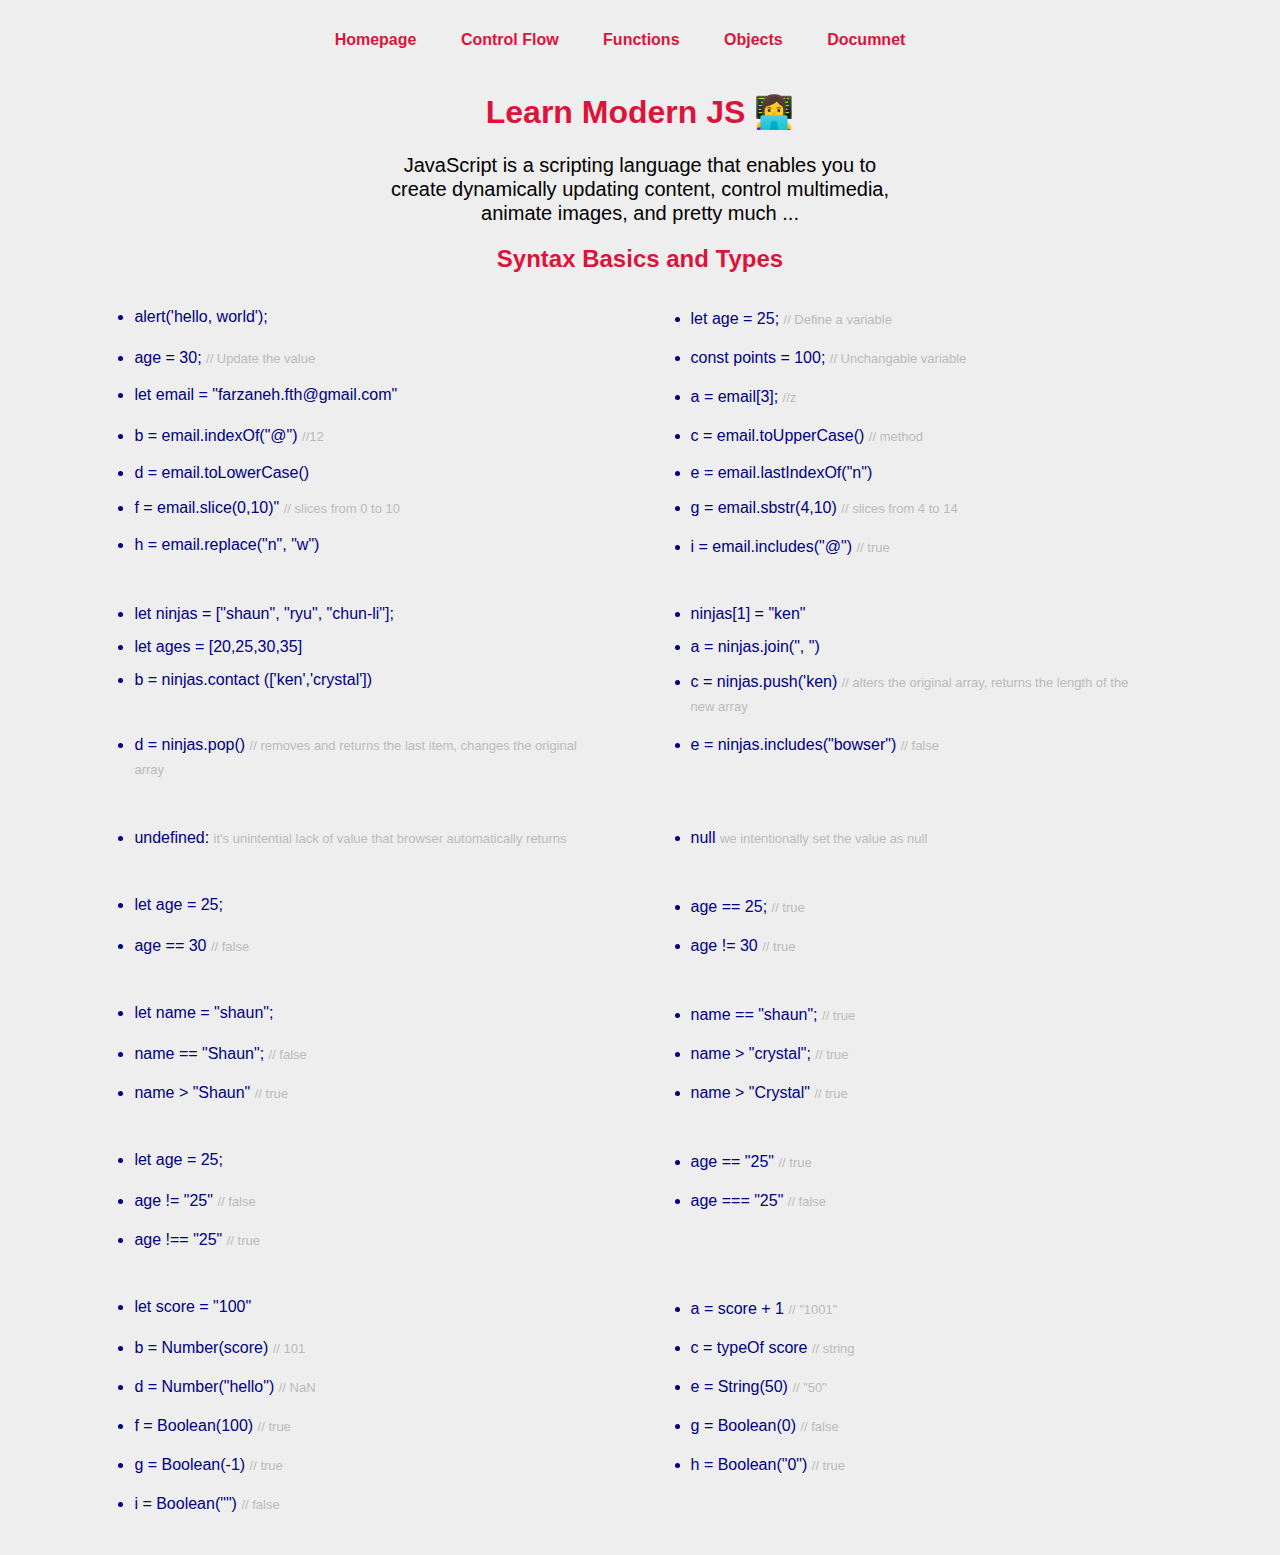
<file: index.html>
<!DOCTYPE html>
<html lang="en">
  <head>
    <meta charset="UTF-8" />
    <meta http-equiv="X-UA-Compatible" content="IE=edge" />
    <meta
      name="description"
      content="Croissant delivery - by online mailorder"
    />
    <meta name="viewport" content="width=device-width, initial-scale=1.0" />
    <link rel="stylesheet" href="/src/styling.css" />
    <title>Modern JS</title>
  </head>
  <body>
    <center>
      <a href="/">Homepage</a>
      <a href="/controlFlow.html">Control Flow</a>
      <a href="/functions.html">Functions</a>
      <a href="/objects.html">Objects</a>
      <a href="/document.html">Documnet</a>
    </center>
    <h1 id="page_title">Learn Modern JS 👩‍💻</h1>
    <center>
      <p>
        JavaScript is a scripting language that enables you to create
        dynamically updating content, control multimedia, animate images, and
        pretty much ...
      </p>
    </center>

    <h2>Syntax Basics and Types</h2>

    <ul>
      <li>alert('hello, world');</li>
      <li>
        let age = 25;
        <p class="comment">// Define a variable</p>
      </li>
      <li>
        age = 30;
        <p class="comment">// Update the value</p>
      </li>
      <li>
        const points = 100;
        <p class="comment">// Unchangable variable</p>
      </li>
      <li>let email = "farzaneh.fth@gmail.com"</li>
      <li>
        a = email[3];
        <p class="comment">//z</p>
      </li>
      <li>
        b = email.indexOf("@")
        <p class="comment">//12</p>
      </li>
      <li>
        c = email.toUpperCase()
        <p class="comment">// method</p>
      </li>
      <li>d = email.toLowerCase()</li>
      <li>e = email.lastIndexOf("n")</li>
      <li>
        f = email.slice(0,10)"
        <p class="comment">// slices from 0 to 10</p>
      </li>
      <li>
        g = email.sbstr(4,10)
        <p class="comment">// slices from 4 to 14</p>
      </li>
      <li>h = email.replace("n", "w")</li>
      <li>
        i = email.includes("@")
        <p class="comment">// true</p>
      </li>
    </ul>

    <ul>
      <li>let ninjas = ["shaun", "ryu", "chun-li"];</li>
      <li>ninjas[1] = "ken"</li>
      <li>let ages = [20,25,30,35]</li>
      <li>a = ninjas.join(", ")</li>
      <li>b = ninjas.contact (['ken','crystal'])</li>
      <li>
        c = ninjas.push('ken)
        <p class="comment">
          // alters the original array, returns the length of the new array
        </p>
      </li>
      <li>
        d = ninjas.pop()
        <p class="comment">
          // removes and returns the last item, changes the original array
        </p>
      </li>
      <li>
        e = ninjas.includes("bowser")
        <p class="comment">// false</p>
      </li>
    </ul>

    <ul>
      <li>
        undefined:
        <p class="comment">
          it's unintential lack of value that browser automatically returns
        </p>
      </li>
      <li>
        null
        <p class="comment">we intentionally set the value as null</p>
      </li>
    </ul>

    <ul>
      <li>let age = 25;</li>
      <li>
        age == 25;
        <p class="comment">// true</p>
      </li>
      <li>
        age == 30
        <p class="comment">// false</p>
      </li>
      <li>
        age != 30
        <p class="comment">// true</p>
      </li>
    </ul>

    <ul>
      <li>let name = "shaun";</li>
      <li>
        name == "shaun";
        <p class="comment">// true</p>
      </li>
      <li>
        name == "Shaun";
        <p class="comment">// false</p>
      </li>

      <li>
        name > "crystal";
        <p class="comment">// true</p>
      </li>
      <li>
        name > "Shaun"
        <p class="comment">// true</p>
      </li>
      <li>
        name > "Crystal"
        <p class="comment">// true</p>
      </li>
    </ul>

    <ul>
      <li>let age = 25;</li>
      <li>
        age == "25"
        <p class="comment">// true</p>
      </li>
      <li>
        age != "25"
        <p class="comment">// false</p>
      </li>
      <li>
        age === "25"
        <p class="comment">// false</p>
      </li>
      <li>
        age !== "25"
        <p class="comment">// true</p>
      </li>
    </ul>

    <ul>
      <li>let score = "100"</li>
      <li>
        a = score + 1
        <p class="comment">// "1001"</p>
      </li>
      <li>
        b = Number(score)
        <p class="comment">// 101</p>
      </li>
      <li>
        c = typeOf score
        <p class="comment">// string</p>
      </li>
      <li>
        d = Number("hello")
        <p class="comment">// NaN</p>
      </li>
      <li>
        e = String(50)
        <p class="comment">// "50"</p>
      </li>
      <li>
        f = Boolean(100)
        <p class="comment">// true</p>
      </li>
      <li>
        g = Boolean(0)
        <p class="comment">// false</p>
      </li>
      <li>
        g = Boolean(-1)
        <p class="comment">// true</p>
      </li>
      <li>
        h = Boolean("0")
        <p class="comment">// true</p>
      </li>
      <li>
        i = Boolean("")
        <p class="comment">// false</p>
      </li>
    </ul>

    <script src="src/sandbox.js"></script>
  </body>
</html>
</file>
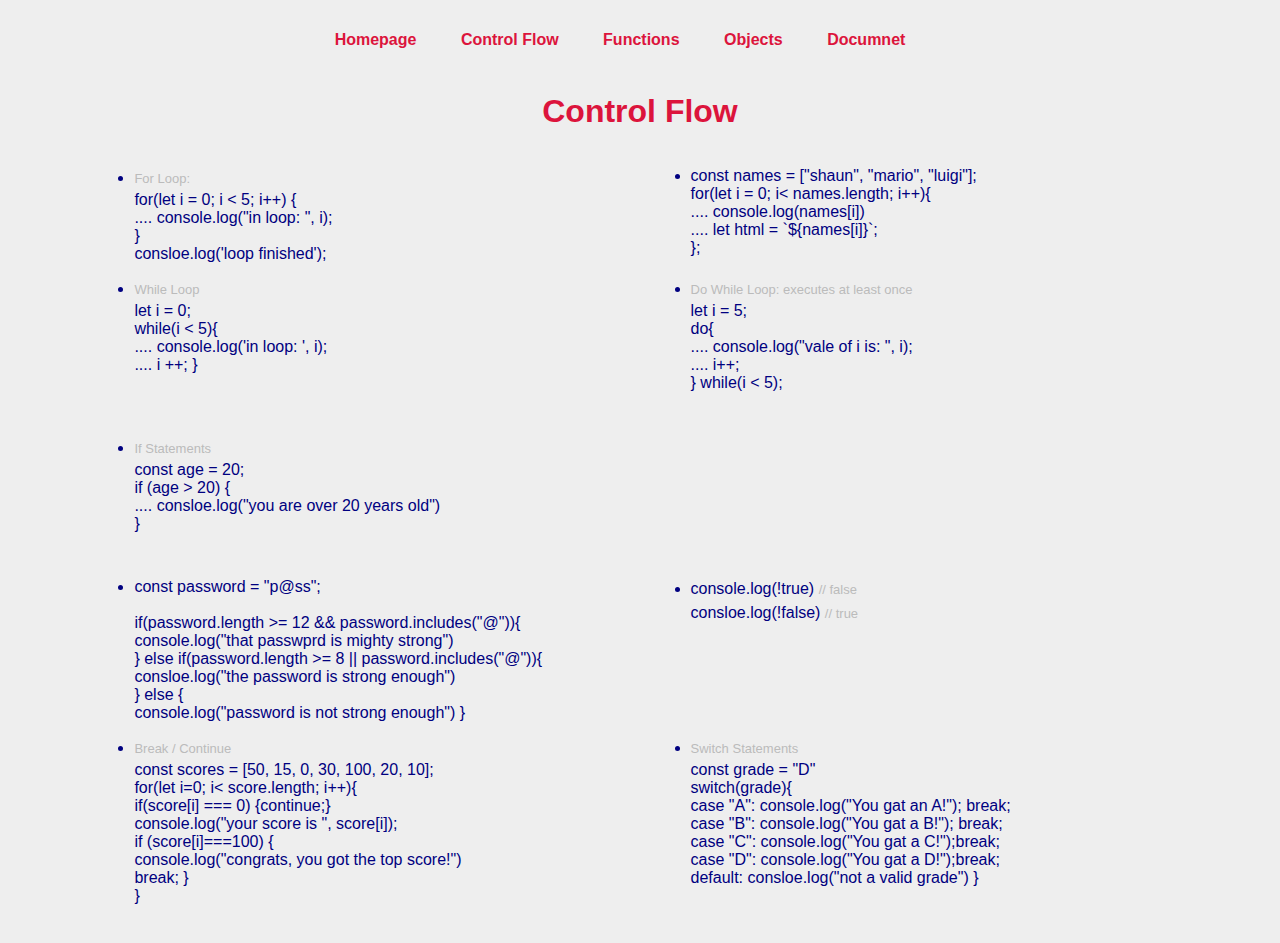
<file: controlFlow.html>
<!DOCTYPE html>
<html lang="en">
  <head>
    <meta charset="UTF-8" />
    <meta name="viewport" content="width=device-width, initial-scale=1.0" />
    <link rel="stylesheet" href="/src/styling.css" />
    <title>Control Flow</title>
  </head>
  <body>
    <center>
      <a href="/">Homepage</a>
      <a href="/controlFlow.html">Control Flow</a>
      <a href="/functions.html">Functions</a>
      <a href="/objects.html">Objects</a>
      <a href="/document.html">Documnet</a>
    </center>
    <h1>Control Flow</h1>

    <ul>
      <li>
        <p class="comment">For Loop:</p>
        <br />

        for(let i = 0; i < 5; i++) {
        <br />
        .... console.log("in loop: ", i);
        <br />}
        <br />
        consloe.log('loop finished');
      </li>

      <li>
        const names = ["shaun", "mario", "luigi"];
        <br />
        for(let i = 0; i< names.length; i++){
        <br />.... console.log(names[i]) <br />
        .... let html = `${names[i]}`;
        <br />
        };
      </li>

      <li>
        <p class="comment">While Loop</p>
        <br />
        let i = 0;
        <br />
        while(i < 5){
        <br />
        .... console.log('in loop: ', i);
        <br />
        .... i ++; }
      </li>
      <li>
        <p class="comment">Do While Loop: executes at least once</p>
        <br />
        let i = 5;
        <br />
        do{
        <br />
        .... console.log("vale of i is: ", i);
        <br />
        .... i++;
        <br />
        } while(i < 5);
      </li>
    </ul>

    <ul>
      <li>
        <p class="comment">If Statements</p>
        <br />
        const age = 20;
        <br />
        if (age > 20) {
        <br />
        .... consloe.log("you are over 20 years old")
        <br />
        }
      </li>
    </ul>

    <ul>
      <li>
        const password = "p@ss";
        <br />
        <br />
        if(password.length >= 12 && password.includes("@")){
        <br />
        console.log("that passwprd is mighty strong")
        <br />
        } else if(password.length >= 8 || password.includes("@")){
        <br />
        consloe.log("the password is strong enough")
        <br />
        } else {
        <br />
        console.log("password is not strong enough") }
      </li>
      <li>
        console.log(!true)
        <p class="comment">// false</p>
        <br />
        consloe.log(!false)
        <p class="comment">// true</p>
      </li>
      <li>
        <p class="comment">Break / Continue</p>
        <br />
        const scores = [50, 15, 0, 30, 100, 20, 10];
        <br />
        for(let i=0; i< score.length; i++){
        <br />
        if(score[i] === 0) {continue;}
        <br />
        console.log("your score is ", score[i]);
        <br />
        if (score[i]===100) {
        <br />
        console.log("congrats, you got the top score!")
        <br />
        break; }
        <br />
        }
      </li>
      <li>
        <p class="comment">Switch Statements</p>
        <br />
        const grade = "D"
        <br />
        switch(grade){
        <br />
        case "A": console.log("You gat an A!"); break;
        <br />
        case "B": console.log("You gat a B!"); break;
        <br />
        case "C": console.log("You gat a C!");break;
        <br />
        case "D": console.log("You gat a D!");break;
        <br />
        default: consloe.log("not a valid grade") }
      </li>
    </ul>

    <script src="/src/controlFlow.js"></script>
  </body>
</html>
</file>
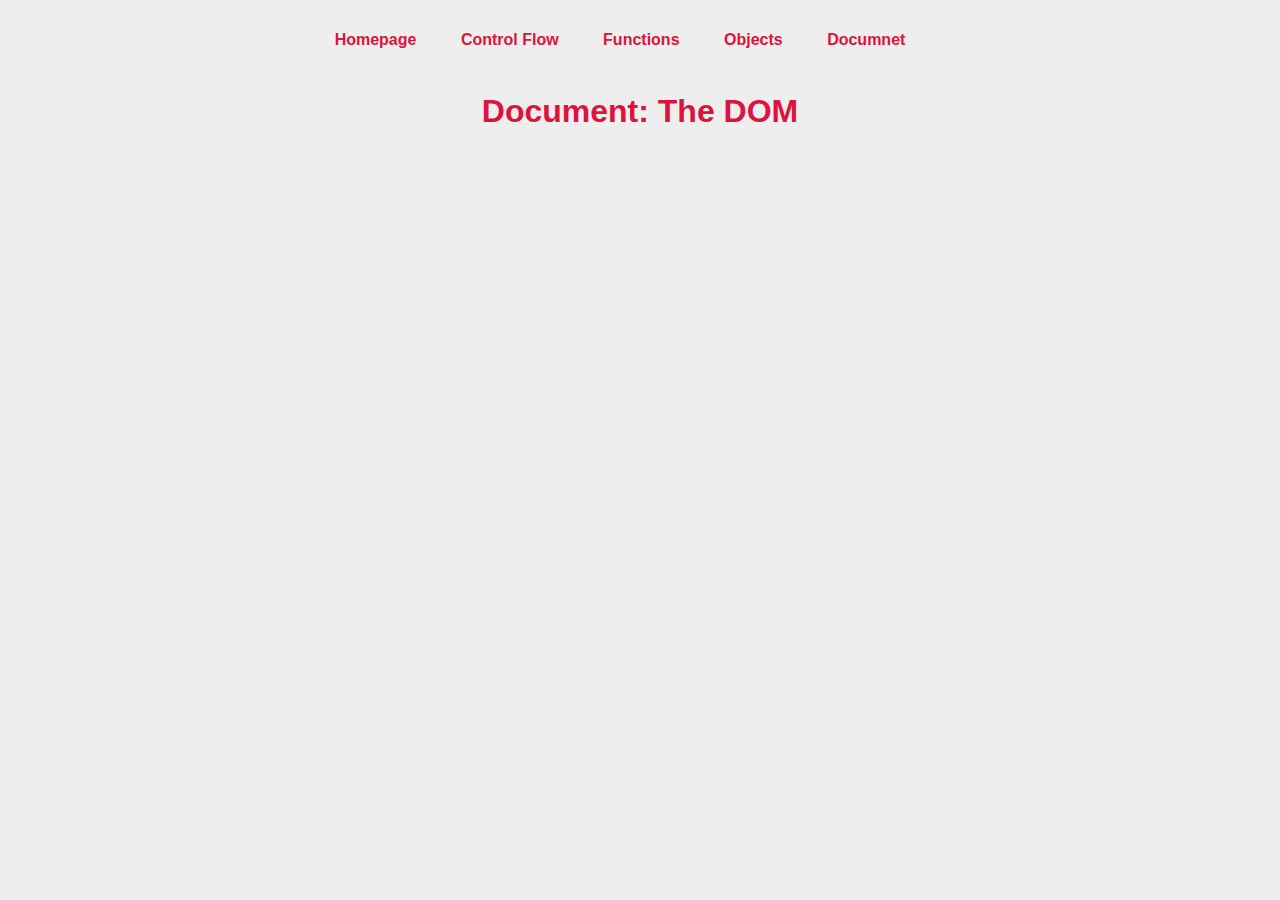
<file: document.html>
<!DOCTYPE html>
<html lang="en">
  <head>
    <meta charset="UTF-8" />
    <meta name="viewport" content="width=device-width, initial-scale=1.0" />
    <link rel="stylesheet" href="/src/styling.css" />
    <title>Document</title>
  </head>
  <body>
    <center>
      <a href="/">Homepage</a>
      <a href="/controlFlow.html">Control Flow</a>
      <a href="/functions.html">Functions</a>
      <a href="/objects.html">Objects</a>
      <a href="/document.html">Documnet</a>
    </center>
    <h1>Document: The DOM</h1>

    <script src="/src/document.js"></script>
  </body>
</html>
</file>
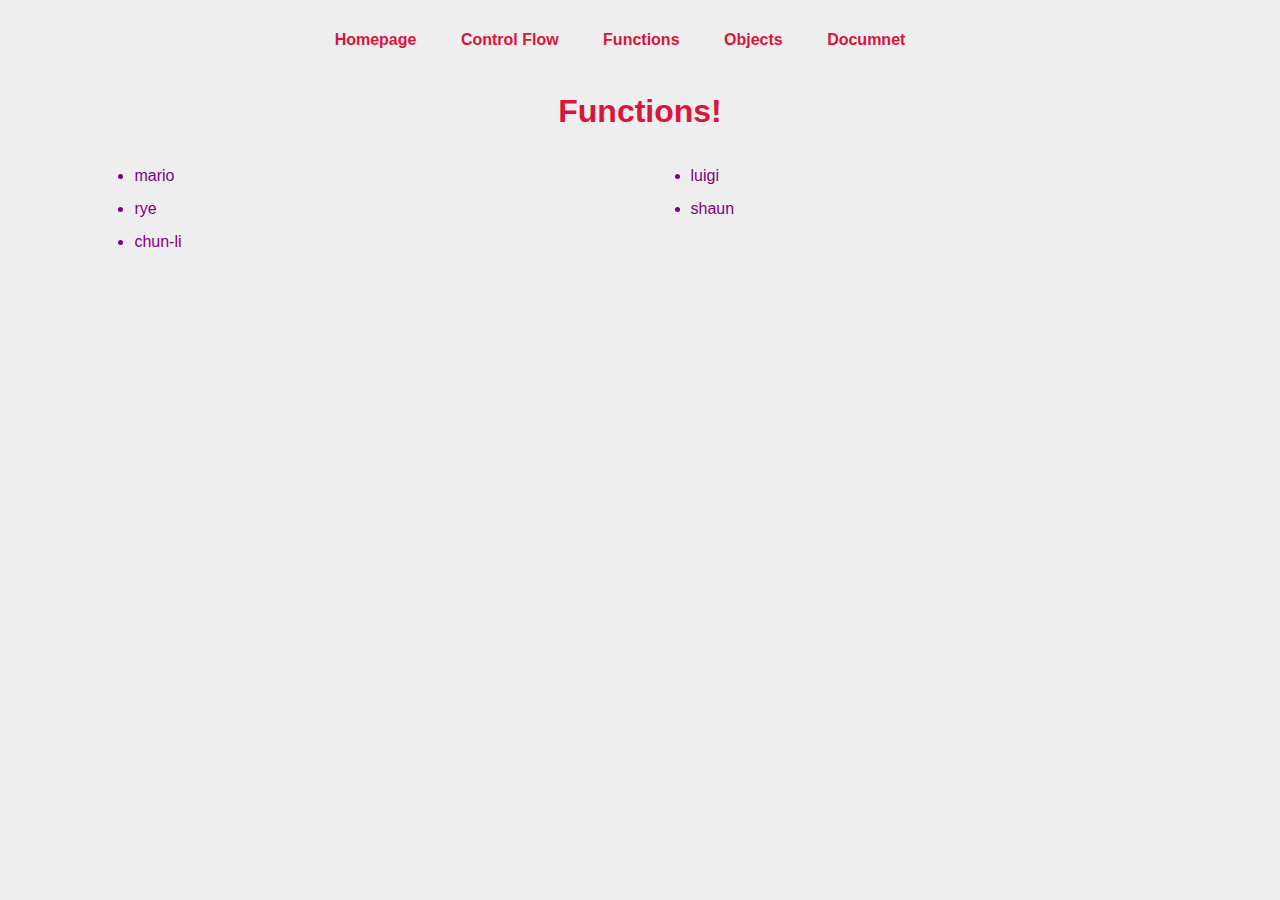
<file: functions.html>
<!DOCTYPE html>
<html lang="en">
  <head>
    <meta charset="UTF-8" />
    <meta name="viewport" content="width=device-width, initial-scale=1.0" />
    <link rel="stylesheet" href="/src/styling.css" />
    <title>Functions</title>
  </head>
  <body>
    <center>
      <a href="/">Homepage</a>
      <a href="/controlFlow.html">Control Flow</a>
      <a href="/functions.html">Functions</a>
      <a href="/objects.html">Objects</a>
      <a href="/document.html">Documnet</a>
    </center>
    <h1>Functions!</h1>

    <ul class="people"></ul>
    <script src="/src/functions.js"></script>
  </body>
</html>
</file>
<file: src/styling.css>
body {
  background-color: #eee;
  font-family: "Segoe UI", Tahoma, Geneva, Verdana, sans-serif;
}

h1,
h2 {
  color: crimson;
  text-align: center;
}

p {
  text-align: center;
  font-size: 20px;
  line-height: 24px;
  width: 500px;
}

a {
  text-decoration: none;
  line-height: 4;
  padding-right: 40px;
  color: crimson;
  font-weight: 700;
}

img {
  width: 500px;
  display: block;
  margin: 0 auto;
  border-radius: 10px;
}

ul {
  display: flex;
  flex-direction: row;
  justify-content: space-between;
  flex-wrap: wrap;
  width: 80%;
  margin: 0 auto;
  padding: 15px 0;
}

li {
  color: navy;
  width: 45%;
  padding-bottom: 15px;
}

.comment {
  color: #bbb;
  display: inline;
  font-size: small;
}
</file>
